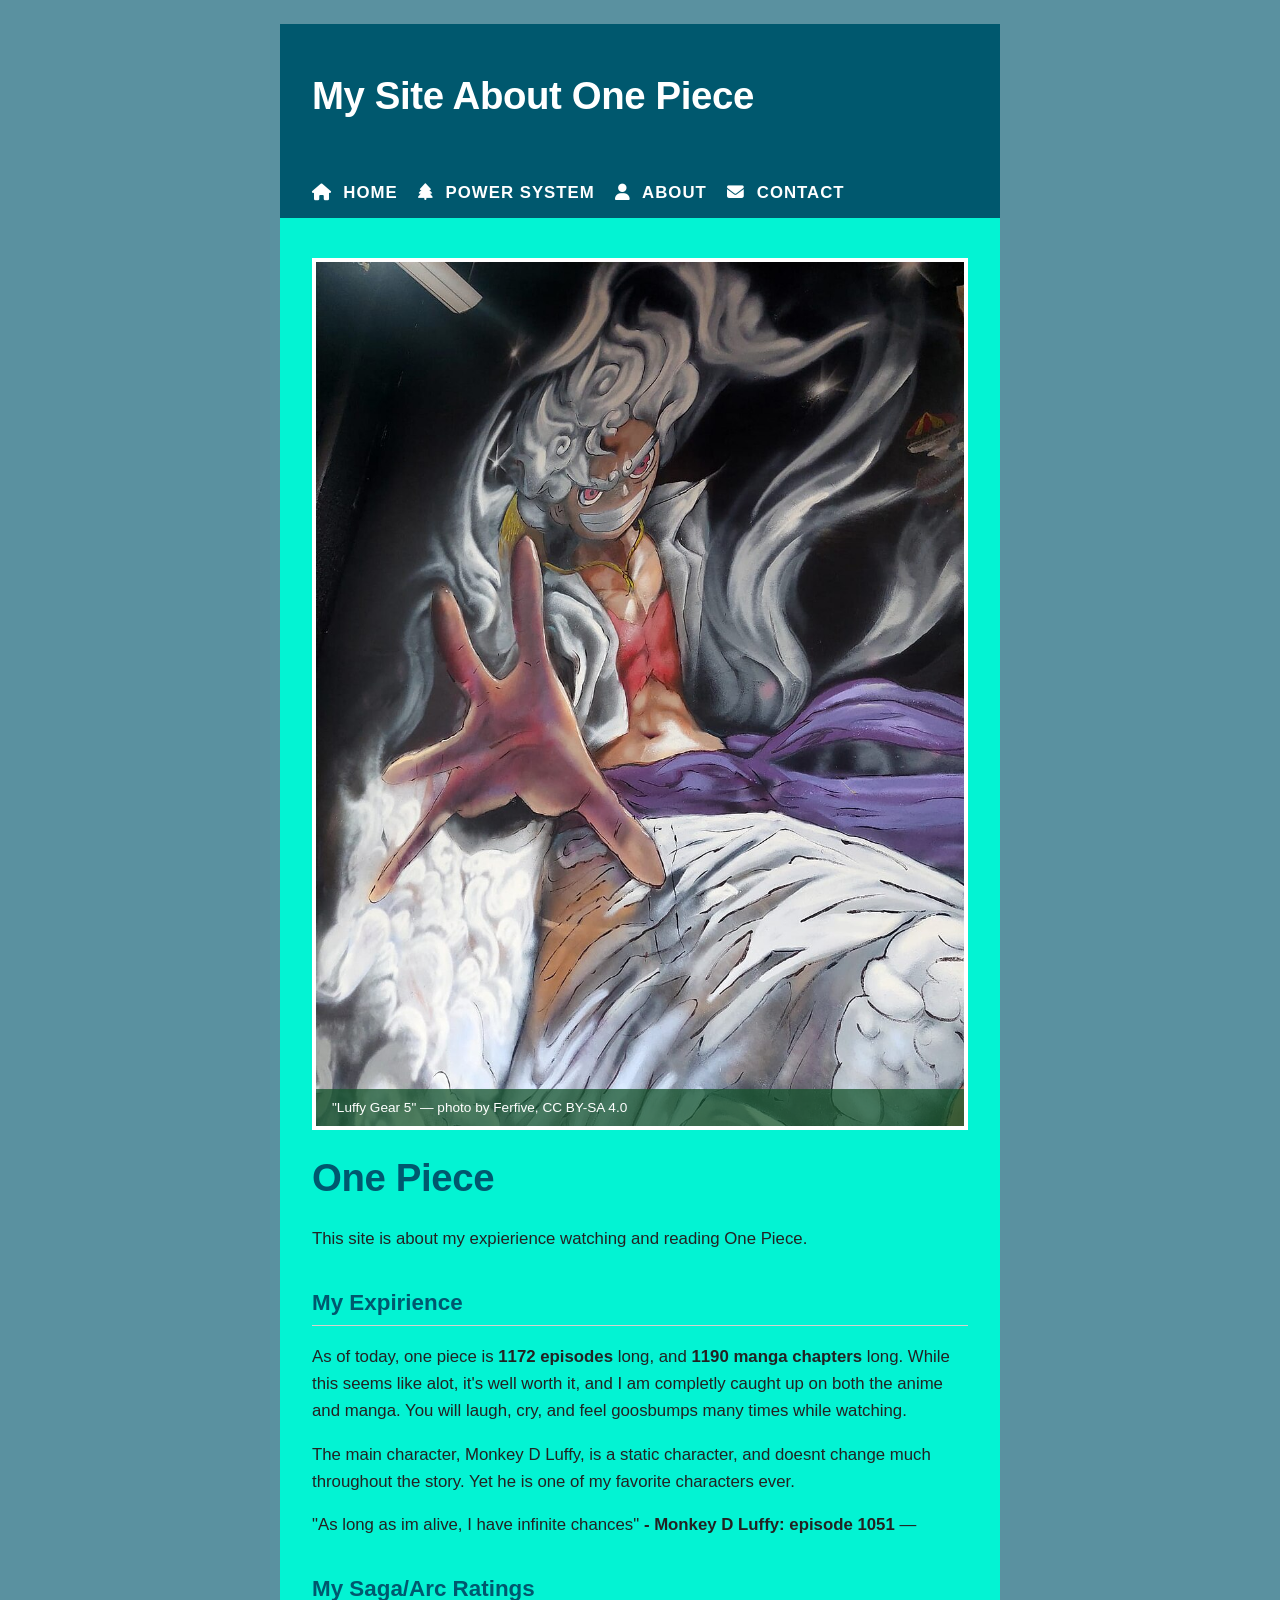
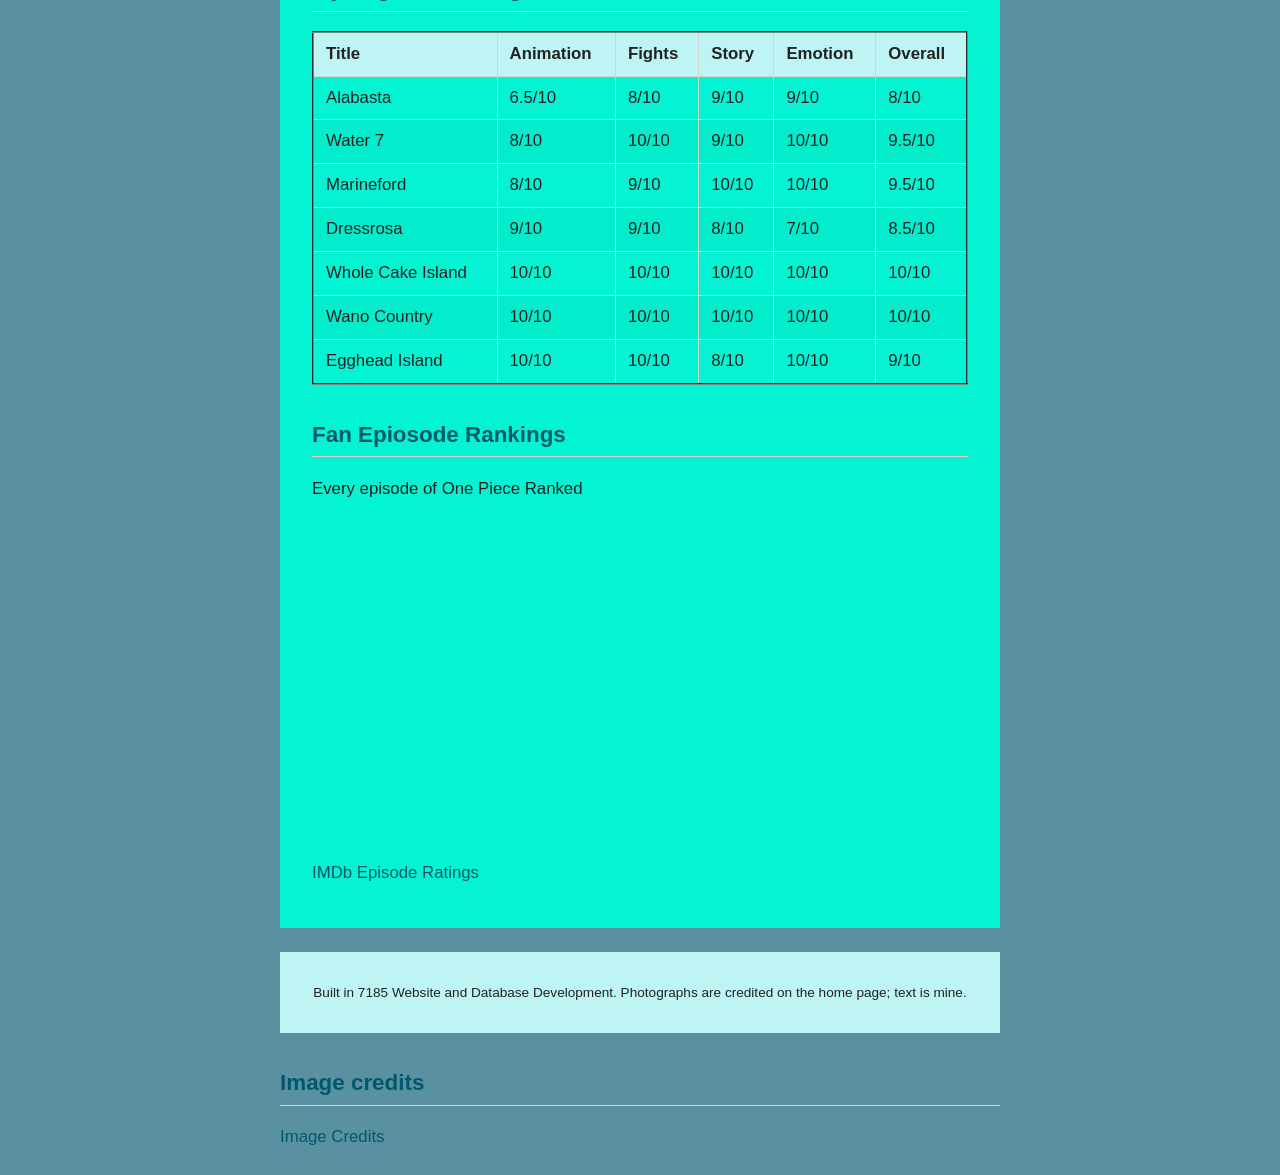
<file: index.html>
<!DOCTYPE html>
<html lang="en">

<head>
    <meta charset="UTF-8">
    <meta name="viewport" content="width=device-width, initial-scale=1.0">
    <meta name="description" content="General info, my overall ratings">
    <title>One Piece</title>
    <link rel="icon" href="logo.svg">

    <link rel="preconnect" href="https://fonts.googleapis.com">
    <link rel="preconnect" href="https://fonts.gstatic.com" crossorigin>
    <link href="https://fonts.googleapis.com/css2?family=Libertinus+Serif&display=swap" rel="stylesheet">
    <link rel="stylesheet" href="https://cdnjs.cloudflare.com/ajax/libs/font-awesome/6.5.2/css/all.min.css">
    <link rel="stylesheet" href="style.css">

</head>

<body style="background-color:rgb(90, 145, 160);"></body>

<header>
    <h1>My Site About One Piece</h1>
</header>
<nav>
    <ul>
        <li><a href="index.html"><span class="fa-solid fa-house" aria-hidden="true"></span> Home</a></li>
        <li><a href="PowerSystem.html"><span class="fa-solid fa-tree" aria-hidden="true"></span> Power System</a></li>
        <li><a href="about.html"><span class="fa-solid fa-user" aria-hidden="true"></span> About</a></li>
        <li><a href="contact.html"><span class="fa-solid fa-envelope" aria-hidden="true"></span> Contact</a></li>
    </ul>
</nav>
<main>

    <figure class="hero">
        <img src="images/GEAR_5_LUFFY_EN_CDMX.jpg" alt="Luffy reaching his peak" width="50%">
        <figcaption>"Luffy Gear 5" &mdash; photo by Ferfive, CC BY-SA 4.0</figcaption>
    </figure>

    <body>
        <h1>One Piece</h1>
        <p>This site is about my expierience watching and reading One Piece.</p>

        <!--This is the section on why i picked this. -->
        <h2>My Expirience</h2>
        <p>As of today, one piece is <strong>1172 episodes </strong>long, and <strong>1190
                manga chapters</strong> long. While this seems like alot, it's well worth
            it, and I am completly caught up on both the anime
            and manga. You will laugh, cry, and feel goosbumps
            many times while watching.</p>
        <p>The main character, Monkey D Luffy, is a static character,
            and doesnt change much throughout the story. Yet he is one
            of my favorite characters ever.</p>
        <quoteblock>"As long as im alive, I have infinite chances"</quoteblock>
        <cite> - Monkey D Luffy: episode 1051</cite> &mdash;

        <div class="section" id="Ratings">
            <h2>My Saga/Arc Ratings</h2>
            <table border="2">
                <thead>
                    <tr>
                        <th>Title</th>
                        <th>Animation</th>
                        <th>Fights</th>
                        <th>Story</th>
                        <th>Emotion</th>
                        <th>Overall</th>
                    </tr>
                </thead>
                <tbody>
                    <tr>
                        <td>Alabasta</td>
                        <td>6.5/10</td>
                        <td>8/10</td>
                        <td>9/10</td>
                        <td>9/10</td>
                        <td>8/10</td>
                    </tr>
                    <tr>
                        <td>Water 7</td>
                        <td>8/10</td>
                        <td>10/10</td>
                        <td>9/10</td>
                        <td>10/10</td>
                        <td>9.5/10</td>
                    </tr>
                    <tr>
                        <td>Marineford</td>
                        <td>8/10</td>
                        <td>9/10</td>
                        <td>10/10</td>
                        <td>10/10</td>
                        <td>9.5/10</td>
                    </tr>
                    <tr>
                        <td>Dressrosa</td>
                        <td>9/10</td>
                        <td>9/10</td>
                        <td>8/10</td>
                        <td>7/10</td>
                        <td>8.5/10</td>
                    </tr>
                    <tr>
                        <td>Whole Cake Island</td>
                        <td>10/10</td>
                        <td>10/10</td>
                        <td>10/10</td>
                        <td>10/10</td>
                        <td>10/10</td>
                    </tr>
                    <tr>
                        <td>Wano Country</td>
                        <td>10/10</td>
                        <td>10/10</td>
                        <td>10/10</td>
                        <td>10/10</td>
                        <td>10/10</td>
                    </tr>
                    <tr>
                        <td>Egghead Island</td>
                        <td>10/10</td>
                        <td>10/10</td>
                        <td>8/10</td>
                        <td>10/10</td>
                        <td>9/10</td>
                    </tr>

                </tbody>
            </table>
        </div>

        <div class="section" id="map">
            <h2>Fan Epiosode Rankings</h2>
            <p>Every episode of One Piece Ranked</p>
            <iframe width="560" height="315" src="https://www.youtube.com/embed/1ilDTGcaTrc?si=TZyt3HcYxsHyA5fP"
                title="YouTube video player" frameborder="0"
                allow="accelerometer; autoplay; clipboard-write; encrypted-media; gyroscope; picture-in-picture; web-share"
                referrerpolicy="strict-origin-when-cross-origin" allowfullscreen>
            </iframe>
            <p><a href="https://www.imdb.com/title/tt0388629/episodes/?year=1999&ref_=ttep" target="_blank">IMDb Episode
                    Ratings</a></p>
        </div>

        <!-- ===== L9 · a button with nowhere to go yet. The behaviour is JavaScript,
       and that is the spring semester. Labelled for what it WILL do. ===== -->
        <p><button type="button" id="random">Highest rated Episodes</button></p>

        <!-- TODO: add a page for Shades once I've been there -->
        <!-- TODO: wrap this nav in a <nav> element once we do semantics in Lesson 10 -->
</main>
<footer>
    <p>Built in 7185 Website and Database Development. Photographs are credited on the
        home page; text is mine.</p>
</footer>

<h2>Image credits</h2>
<a href="credits.html">Image Credits</a>
<div id="credits">

    </body>

</html>
</file>
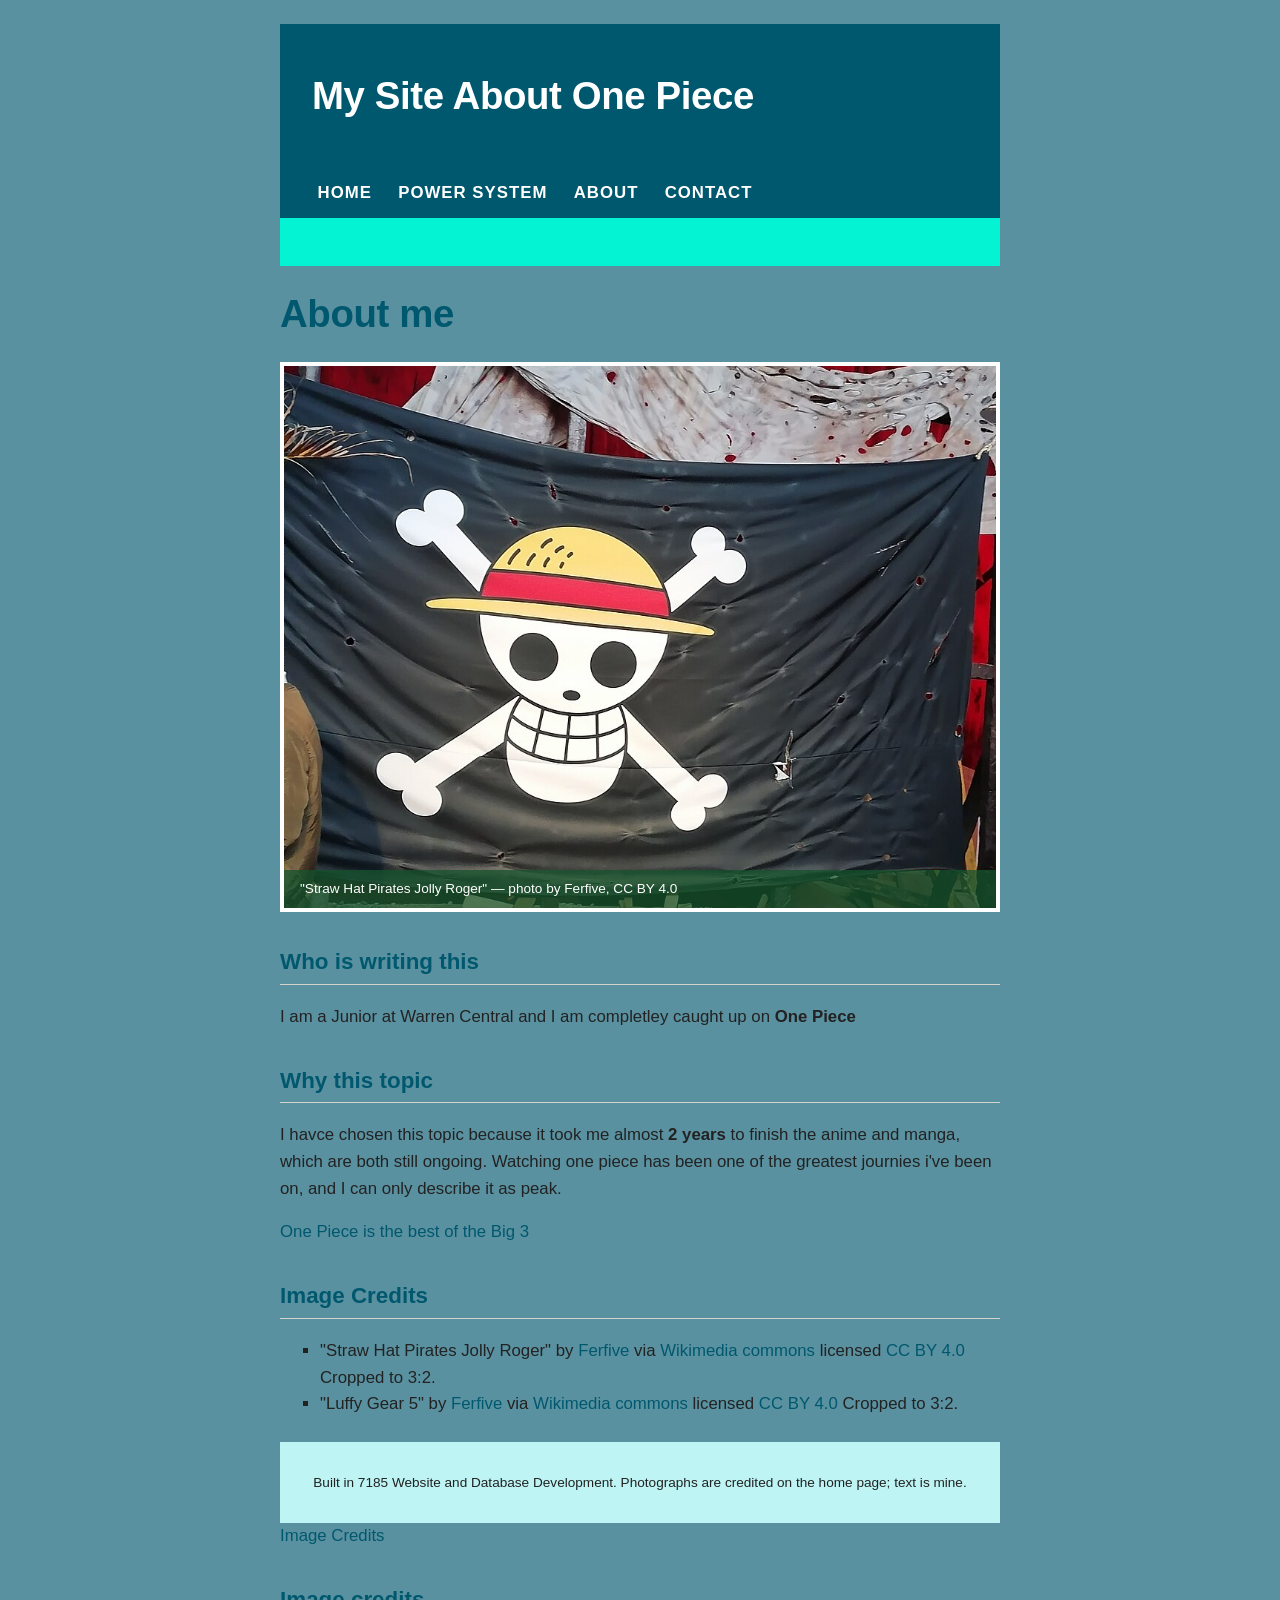
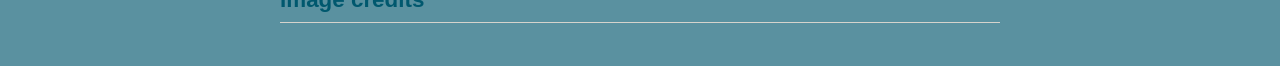
<file: about.html>
<!DOCTYPE html>
<html lang="en">

<head>
    <meta charset="UTF-8">
    <meta name="viewport" content="width=device-width, initial-scale=1.0">
    <meta name="description" content="Who is writing these One Pice notes">
    <title>About</title>
    <link rel="icon" href="logo.svg">

    <link rel="preconnect" href="https://fonts.googleapis.com">
    <link rel="preconnect" href="https://fonts.gstatic.com" crossorigin>
    <link href="https://fonts.googleapis.com/css2?family=Libertinus+Serif&display=swap" rel="stylesheet">

    <link rel="stylesheet" href="style.css">

</head>

<body style="background-color:rgb(90, 145, 160);"></body>

<body>

    <header>
        <h1>My Site About One Piece</h1>
    </header>
    <nav>
        <ul>
            <li><a href="index.html"><span class="fa-solid fa-house" aria-hidden="true"></span> Home</a></li>
            <li><a href="PowerSystem.html"><span class="fa-solid fa-tree" aria-hidden="true"></span> Power System</a>
            </li>
            <li><a href="about.html"><span class="fa-solid fa-user" aria-hidden="true"></span> About</a></li>
            <li><a href="contact.html"><span class="fa-solid fa-envelope" aria-hidden="true"></span> Contact</a>
            </li>
        </ul>
    </nav>
    <main id="main"></main>
    <h1>About me</h1>

    <figure class="hero">
        <img src="images/Straw_Hat_Pirates'_Jolly_Roger.jpg" alt="The straw hat pirates jolly roger" width="50%">
        <figcaption>"Straw Hat Pirates Jolly Roger" &mdash; photo by Ferfive, CC BY 4.0</figcaption>
    </figure>

    <h2>Who is writing this</h2>
    <p>I am a Junior at Warren Central and I am completley caught up on <strong>One Piece</strong></p>

    <h2>Why this topic</h2>
    <p>I havce chosen this topic because it took me almost <strong>2 years</strong> to finish the anime and manga,
        which are both still ongoing. Watching one piece has been one of the greatest journies i've been on, and I
        can only
        describe it as peak.</p>

    <a href="https://screenrant.com/10-reasons-one-piece-best-of-shonen-jump-big-3/">One Piece is the best of the
        Big 3</a>

    <h2>Image Credits</h2>
    <ul>
        <li>"Straw Hat Pirates Jolly Roger" by <a href="https://commons.wikimedia.org/wiki/User:Ferfive">Ferfive</a>
            via <a href="https://commons.wikimedia.org/wiki/File:Straw_Hat_Pirates%27_Jolly_Roger.jpg">Wikimedia
                commons</a>
            licensed <a href="https://creativecommons.org/licenses/by/4.0">CC BY 4.0</a>
            Cropped to 3:2.
        </li>

        <li>"Luffy Gear 5" by <a href="https://commons.wikimedia.org/wiki/User:Ferfive">Ferfive</a>
            via <a href="https://commons.wikimedia.org/wiki/File:GEAR_5_LUFFY_EN_CDMX.jpg">Wikimedia commons</a>
            licensed <a href="https://creativecommons.org/licenses/by/4.0">CC BY 4.0</a>
            Cropped to 3:2.
        </li>
    </ul>

</body>

<footer>
    <p>Built in 7185 Website and Database Development. Photographs are credited on the
        home page; text is mine.</p>
</footer>

<a href="credits.html">Image Credits</a>

<div id="credits">
    <h2>Image credits</h2>
    </body>

</html>
</file>
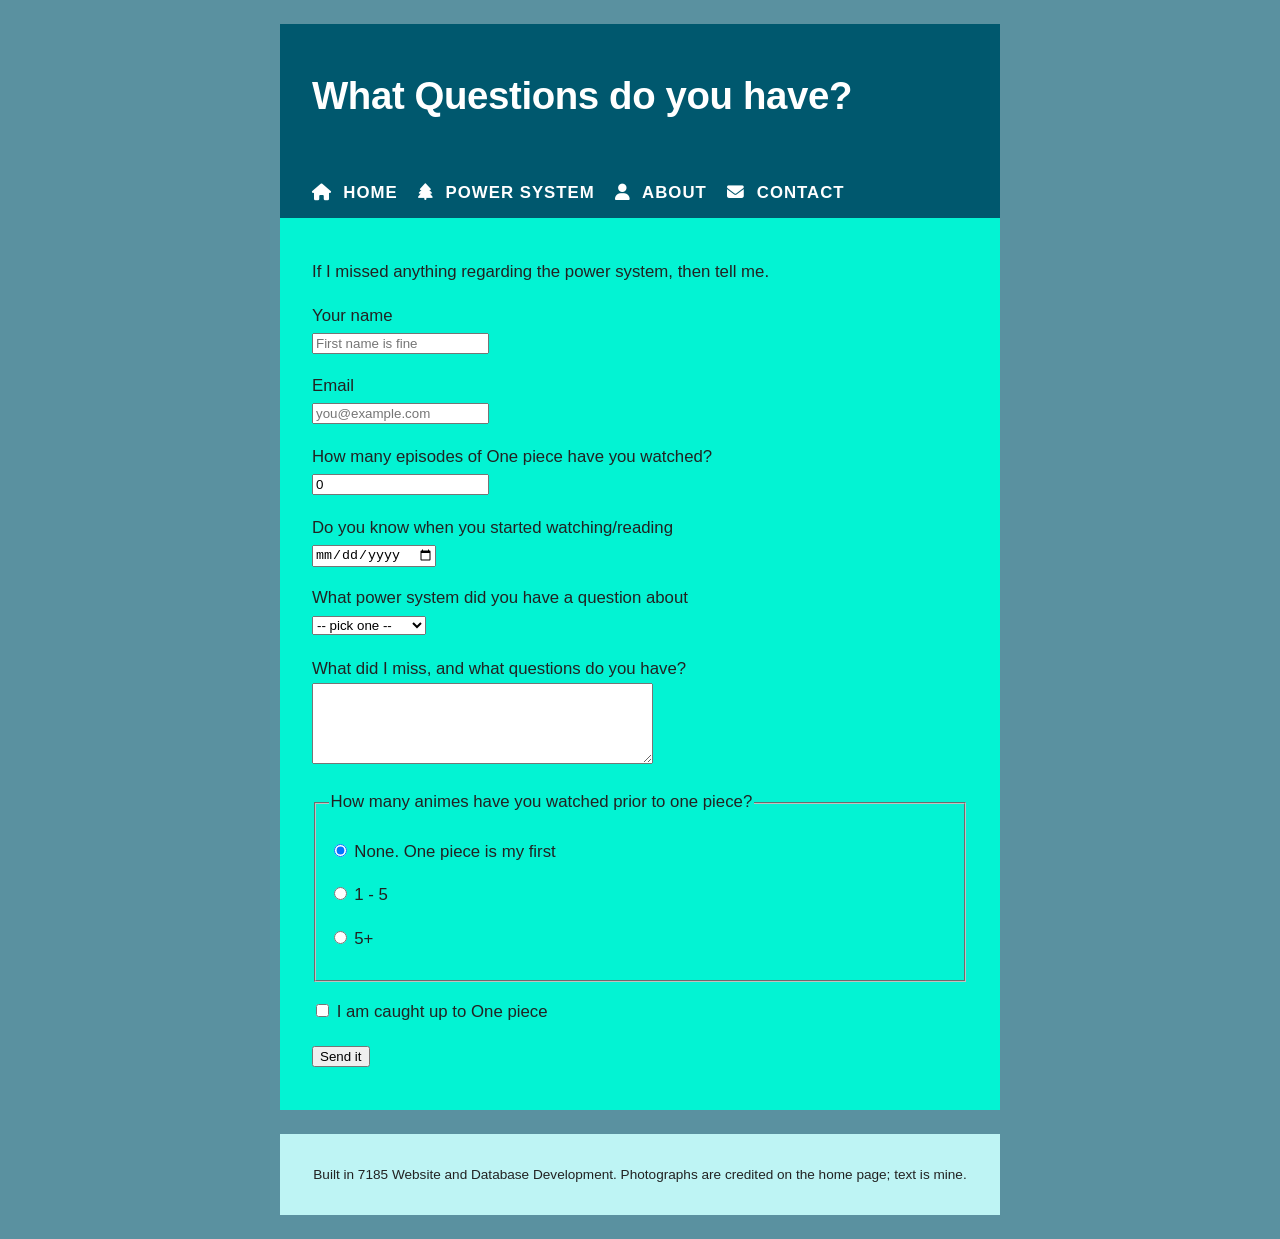
<file: contact.html>
<!DOCTYPE html>
<html lang="en">

<head>
    <meta charset="UTF-8">
    <meta name="viewport" content="width=device-width, initial-scale=1.0">
    <meta name="description" content="Ask me any questions.">
    <title>Contact &mdash; One Piece</title>
    <link rel="icon" href="images/favicon.png">

    <link rel="preconnect" href="https://fonts.googleapis.com">
    <link rel="preconnect" href="https://fonts.gstatic.com" crossorigin>
    <link href="https://fonts.googleapis.com/css2?family=Libertinus+Serif&display=swap" rel="stylesheet">
    <link rel="stylesheet" href="https://cdnjs.cloudflare.com/ajax/libs/font-awesome/6.5.2/css/all.min.css">
    <link rel="stylesheet" href="style.css">

</head>

<body>

    <body style="background-color:rgb(90, 145, 160);"></body>
    <header>
        <h1>What Questions do you have?</h1>
    </header>
    <nav>
        <ul>
            <li><a href="index.html"><span class="fa-solid fa-house" aria-hidden="true"></span> Home</a></li>
            <li><a href="PowerSystem.html"><span class="fa-solid fa-tree" aria-hidden="true"></span> Power System</a>
            </li>
            <li><a href="about.html"><span class="fa-solid fa-user" aria-hidden="true"></span> About</a></li>
            <li><a href="contact.html"><span class="fa-solid fa-envelope" aria-hidden="true"></span> Contact</a>
            </li>
        </ul>
    </nav>

    <main>

        <p>If I missed anything regarding the power system, then tell me.</p>

        <form action="#" method="post">

            <!-- L11 · EVERY input gets a label, and for="" must match the input's id.
         Click the label text -- if the cursor jumps into the box, they match. -->
            <!-- L12 · required means the browser refuses to submit without it, and
         says so itself. No JavaScript written. -->
            <p>
                <label for="name">Your name</label><br>
                <input type="text" id="name" name="name" placeholder="First name is fine" required>
            </p>

            <!-- L12 · type="email" validates the shape AND changes the on-screen
         keyboard on a phone. type="text" does neither. -->
            <p>
                <label for="email">Email</label><br>
                <input type="email" id="email" name="email" placeholder="you@example.com" required>
            </p>

            <p>
                <label for="episodes">How many episodes of One piece have you watched?</label><br>
                <input type="number" id="episodes" name="episodes" min="0" value="0">
            </p>

            <p>
                <label for="when">Do you know when you started watching/reading</label><br>
                <input type="date" id="when" name="when">
            </p>

            <p>
                <label for="power">What power system did you have a question about</label><br>
                <select id="power" name="power">
                    <option value="">-- pick one --</option>
                    <option value="devil fruits">Devil Fruits</option>
                    <option value="haki">Haki</option>
                    <option value="other">Something else</option>
                </select>
            </p>

            <p>
                <label for="question">What did I miss, and what questions do you have?</label><br>
                <textarea id="question" name="question" rows="5" cols="40"></textarea>
            </p>

            <!-- L12 · a radio GROUP shares one name. Different names = they all stay
         selectable at once, which is the classic radio-button bug. -->
            <fieldset>
                <legend>How many animes have you watched prior to one piece?</legend>
                <p>
                    <input type="radio" id="none" name="anime count" value="none" checked>
                    <label for="none">None. One piece is my first</label>
                </p>
                <p>
                    <input type="radio" id="some" name="anime count" value="some">
                    <label for="some">1 - 5</label>
                </p>
                <p>
                    <input type="radio" id="many" name="anime count" value="many">
                    <label for="many">5+</label>
                </p>
            </fieldset>

            <p>
                <input type="checkbox" id="" name="" value="yes">
                <label for="">I am caught up to One piece</label>
            </p>

            <p><button type="submit">Send it</button></p>

        </form>

        <!-- L11 · submitting reloads the page and clears the boxes. That is expected:
       there is nowhere for the data to go yet. U6 is where that gets wired up. -->

    </main>

    <footer>
        <p>Built in 7185 Website and Database Development. Photographs are credited on the
            home page; text is mine.</p>
    </footer>

</body>

</html>
</file>
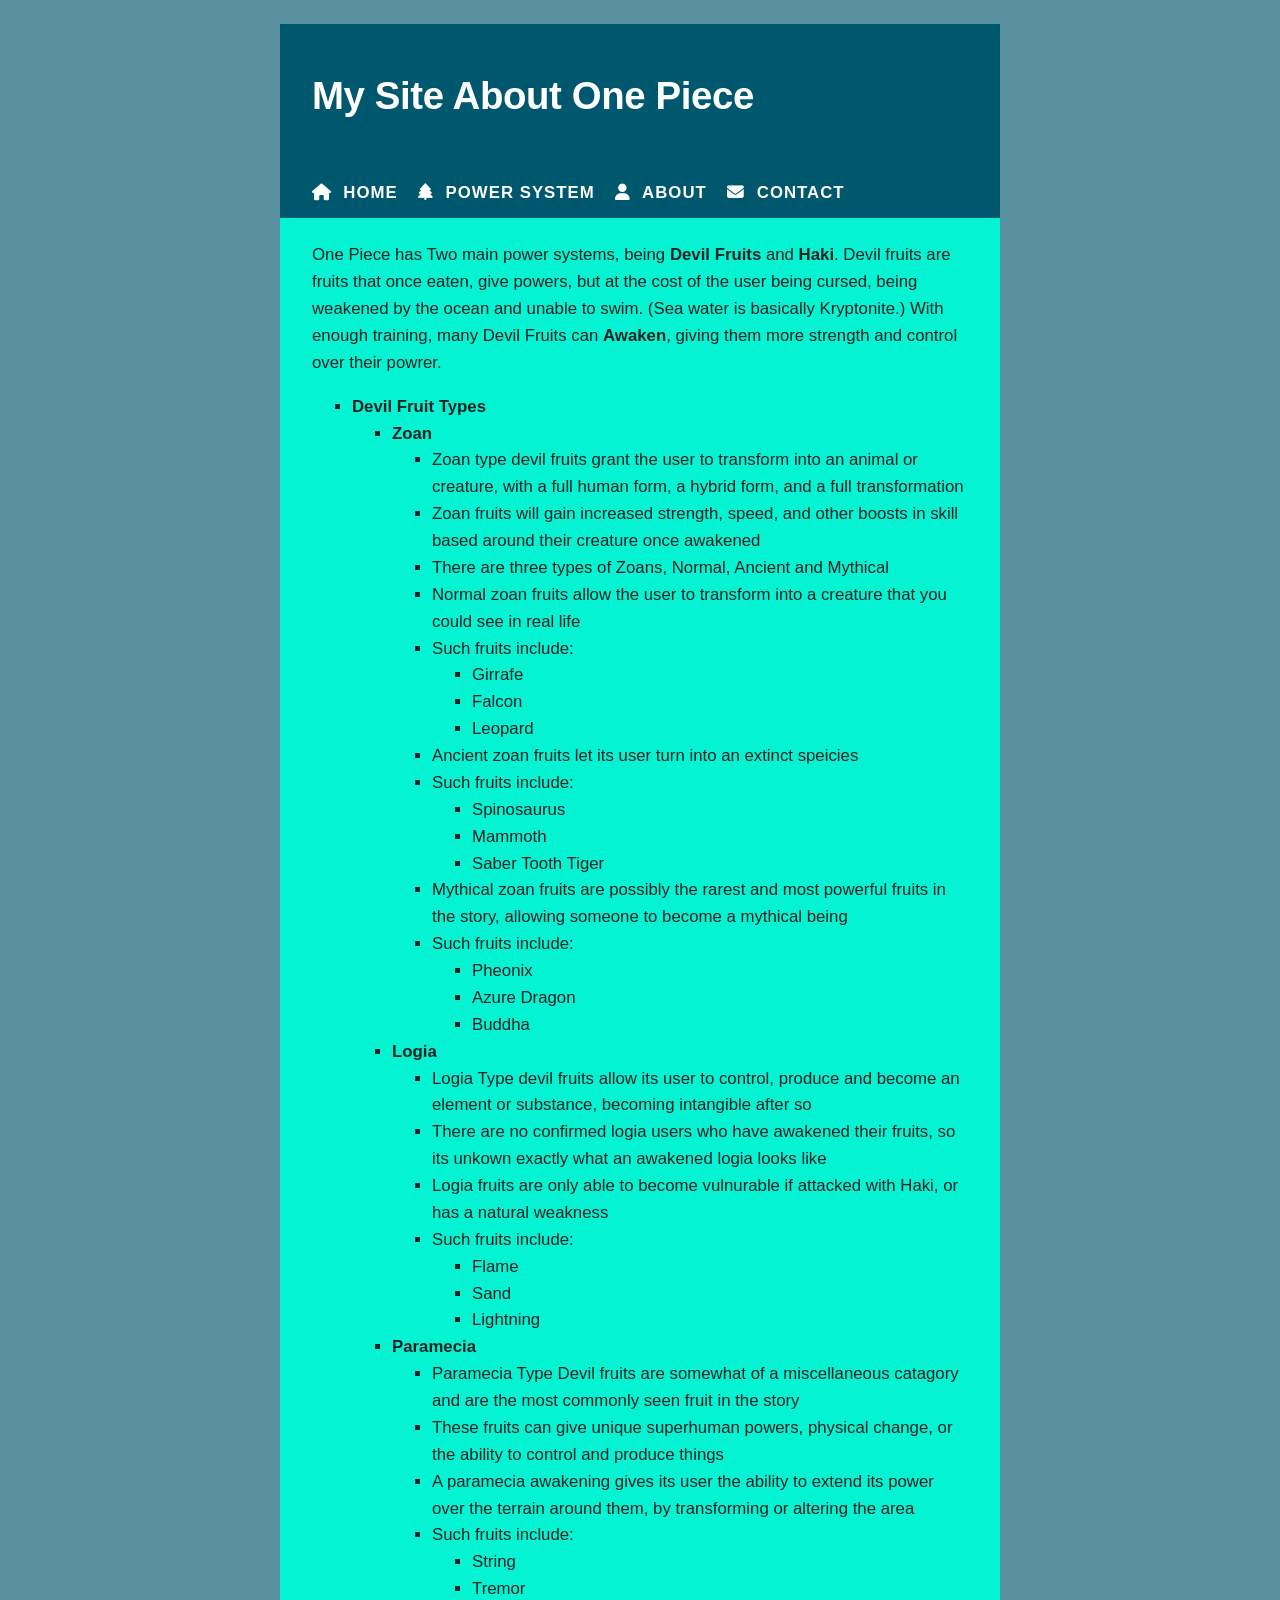
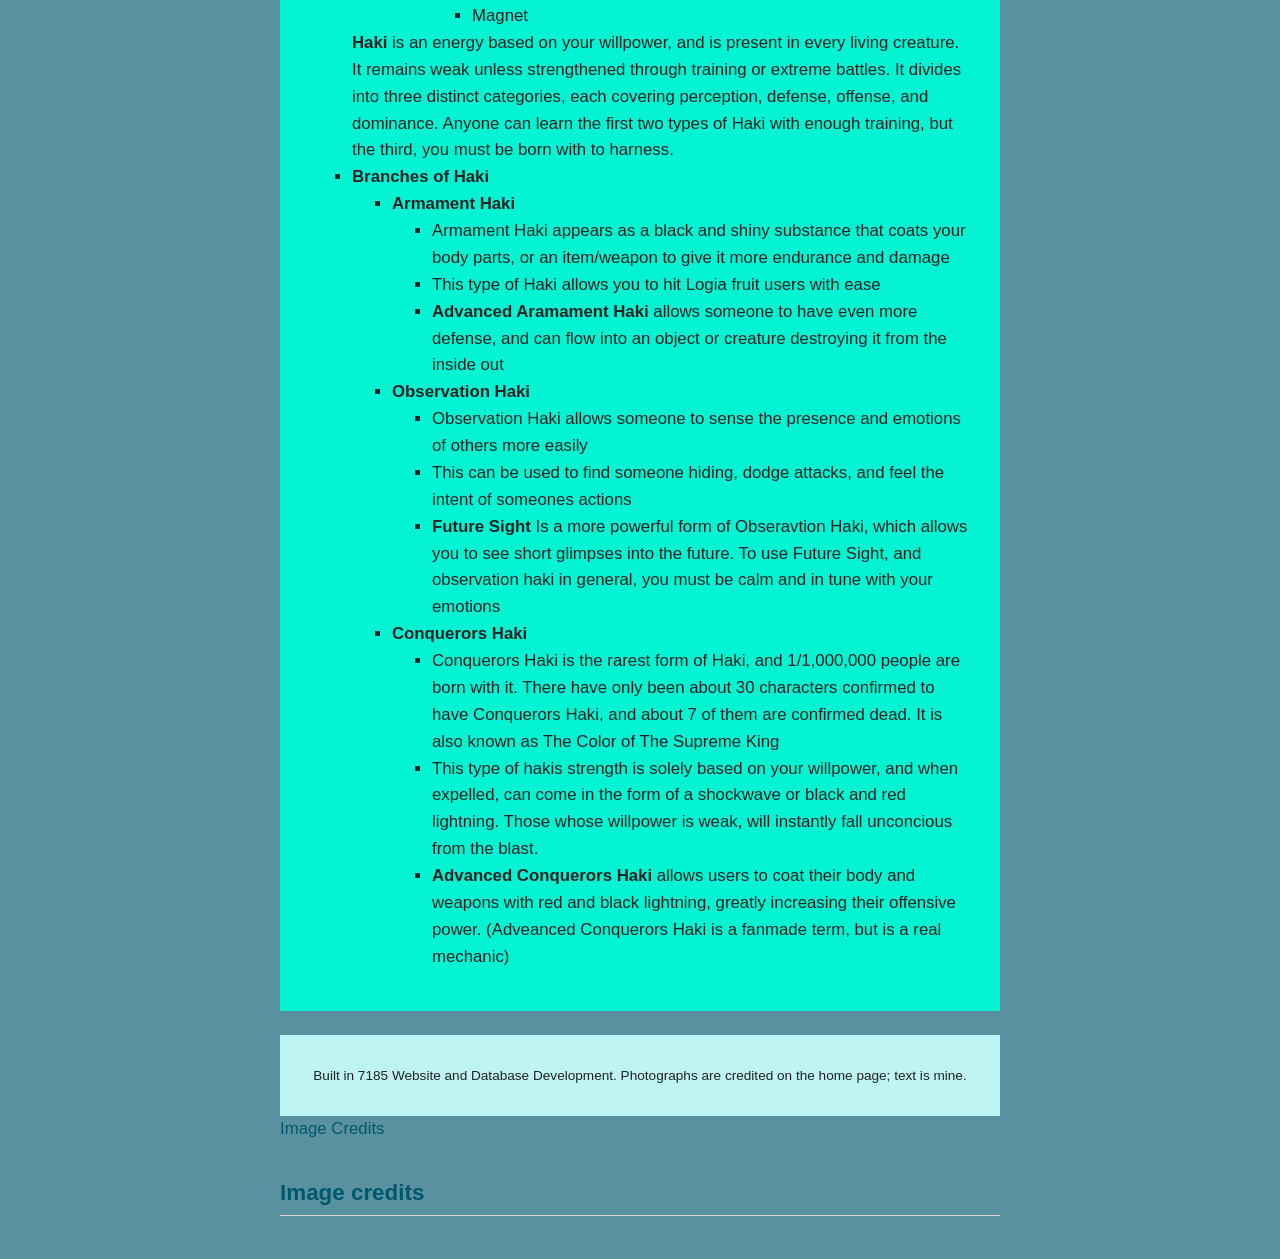
<file: PowerSystem.html>
<!DOCTYPE html>
<html lang="en">

<meta charset="UTF-8">
<meta name="viewport" content="width=device-width, initial-scale=1.0">
<meta name="description" content="Devil Fruits and Haki">
<title>Power System</title>
<link rel="icon" href="logo.svg">

<link rel="preconnect" href="https://fonts.googleapis.com">
<link rel="preconnect" href="https://fonts.gstatic.com" crossorigin>
<link href="https://fonts.googleapis.com/css2?family=Libertinus+Serif&display=swap" rel="stylesheet">
<link rel="stylesheet" href="https://cdnjs.cloudflare.com/ajax/libs/font-awesome/6.5.2/css/all.min.css">
<link rel="stylesheet" href="style.css">

<body style="background-color:rgb(90, 145, 160);"></body>

<header>
    <h1>My Site About One Piece</h1>
</header>
<nav>
    <ul>
        <li><a href="index.html"><span class="fa-solid fa-house" aria-hidden="true"></span> Home</a></li>
        <li><a href="PowerSystem.html"><span class="fa-solid fa-tree" aria-hidden="true"></span> Power System</a></li>
        <li><a href="about.html"><span class="fa-solid fa-user" aria-hidden="true"></span> About</a></li>
        <li><a href="contact.html"><span class="fa-solid fa-envelope" aria-hidden="true"></span> Contact</a></li>
    </ul>
</nav>
<main>

    <body>One Piece has Two main power systems, being <strong>Devil Fruits</strong> and <strong>Haki</strong>.
        Devil fruits are fruits that once eaten, give powers, but at the cost of the user being cursed, being weakened
        by
        the ocean and unable to swim. (Sea water is basically Kryptonite.)
        With enough training, many Devil Fruits can <strong>Awaken</strong>, giving them more strength and control over
        their powrer.</body>
    <ul>
        <li><strong>Devil Fruit Types</strong>
            <ul>
                <li><strong>Zoan</strong></li>
                <ul>
                    <li>Zoan type devil fruits grant the user to transform into an animal or creature, with a full human
                        form, a hybrid form, and a full transformation</li>
                    <li>Zoan fruits will gain increased strength, speed, and other boosts in skill based around their
                        creature once awakened</li>
                    <li>There are three types of Zoans, Normal, Ancient and Mythical</li>
                    <li>Normal zoan fruits allow the user to transform into a creature that you could see in real life
                    </li>
                    <li>Such fruits include:</li>
                    <ul>
                        <li>Girrafe</li>
                        <li>Falcon</li>
                        <li>Leopard</li>
                    </ul>
                    <li>Ancient zoan fruits let its user turn into an extinct speicies</li>
                    <li>Such fruits include:</li>
                    <ul>
                        <li>Spinosaurus</li>
                        <li>Mammoth</li>
                        <li>Saber Tooth Tiger</li>
                    </ul>
                    <li>Mythical zoan fruits are possibly the rarest and most powerful fruits in the story, allowing
                        someone
                        to become a mythical being</li>
                    <li>Such fruits include:</li>
                    <ul>
                        <li>Pheonix</li>
                        <li>Azure Dragon</li>
                        <li>Buddha</li>
                    </ul>
                </ul>
                <li><strong>Logia</strong></li>
                <ul>
                    <li>Logia Type devil fruits allow its user to control, produce and become an element or substance,
                        becoming intangible after so</li>
                    <li>There are no confirmed logia users who have awakened their fruits, so its unkown exactly what an
                        awakened logia looks like</li>
                    <li>Logia fruits are only able to become vulnurable if attacked with Haki, or has a natural weakness
                    </li>
                    <li>Such fruits include:</li>
                    <ul>
                        <li>Flame</li>
                        <li>Sand</li>
                        <li>Lightning</li>
                    </ul>
                </ul>
                <li><strong>Paramecia</strong></li>
                <ul>
                    <li>Paramecia Type Devil fruits are somewhat of a miscellaneous catagory and are the most commonly
                        seen
                        fruit in the story</li>
                    <li>These fruits can give unique superhuman powers, physical change, or the ability to control and
                        produce things</li>
                    <li>A paramecia awakening gives its user the ability to extend its power over the terrain around
                        them,
                        by transforming or altering the area</li>
                    <li>Such fruits include:</li>
                    <ul>
                        <li>String</li>
                        <li>Tremor</li>
                        <li>Magnet</li>
                    </ul>
                </ul>
        </li>
    </ul>

    <body><strong>Haki</strong> is an energy based on your willpower, and is present in every living creature. It
        remains weak unless strengthened through training or extreme battles.
        It divides into three distinct categories, each covering perception, defense, offense, and dominance. Anyone can
        learn the first two types of Haki
        with enough training, but the third, you must be born with to harness.
    </body>

    <u1>
        <li><strong>Branches of Haki</strong>
            <ul>
                <li><strong>Armament Haki</strong></li>
                <ul>
                    <li>Armament Haki appears as a black and shiny substance that coats your body parts, or an
                        item/weapon
                        to give it more endurance and damage</li>
                    <li>This type of Haki allows you to hit Logia fruit users with ease</li>
                    <li><strong>Advanced Aramament Haki</strong> allows someone to have even more defense, and can flow
                        into an
                        object or creature destroying it from the inside out</li>
                </ul>
                <li><strong>Observation Haki</strong></li>
                <ul>
                    <li>Observation Haki allows someone to sense the presence and emotions of others more easily</li>
                    <li>This can be used to find someone hiding, dodge attacks, and feel the intent of someones actions
                    </li>
                    <li><strong>Future Sight</strong> Is a more powerful form of Obseravtion Haki, which allows you to
                        see short glimpses into the future.
                        To use Future Sight, and observation haki in general, you must be calm and in tune with your
                        emotions</li>
                </ul>
                <li><strong>Conquerors Haki</strong></li>
                <ul>
                    <li>Conquerors Haki is the rarest form of Haki, and 1/1,000,000 people are born with it. There have
                        only been about 30 characters confirmed to have Conquerors
                        Haki, and about 7 of them are confirmed dead. It is also known as The Color of The Supreme King
                    </li>
                    <li>This type of hakis strength is solely based on your willpower, and when expelled, can come in
                        the form of a shockwave or black and red lightning. Those whose willpower is weak, will
                        instantly fall unconcious from the blast.
                    </li>
                    <li><strong>Advanced Conquerors Haki</strong> allows users to coat their body and weapons with red
                        and black lightning, greatly increasing
                        their offensive power. (Adveanced Conquerors Haki is a fanmade term, but is a real mechanic)
                    </li>
                </ul>





        </li>
    </u1>
    </div>

</main>

<footer>
    <p>Built in 7185 Website and Database Development. Photographs are credited on the
        home page; text is mine.</p>
</footer>

<a href="credits.html">Image Credits</a>

<div id="credits">
    <h2>Image credits</h2>

    </body>

</html>
</file>
<file: style.css>
/* ============================================================
   The ONE rule that lives above everything, even the palette.
   width now INCLUDES padding and border. Every element, every
   page. It is a reset, not a style, which is why it is first
   in the file instead of last.
   ============================================================ */
* {
  box-sizing: border-box;
}

/* Palette */
/* --- A CSS VARIABLE is a value with a name. Declare it on :root
       (the whole page) with two dashes in front; use it anywhere with
       var(). Change a value HERE and every rule that uses it changes.
       This block lives at the top of the file, above everything, because
       every colour on the site comes from it. --- */
:root {
  --dark: #00586e;
  --light: hsl(180, 70%, 85%);
  --background: #03f3d3;
  --accent: #7a5901;
  --warning: #b3261e;
  --text: #222222;
  --line: #d6d3cc;
}

/* ============================================================
   Selectors and the cascade.
   ONE file. Every page links to it. Change a rule here and all
   four pages change at once — that is the whole argument for an
   EXTERNAL stylesheet over writing style="" on every element.

   A rule is a SELECTOR, then a block of property: value; pairs.
   Leave out a semicolon and the rule AFTER it breaks, not this one.


   Every colour below is a var() from the palette at the top of the file.
   ============================================================ */

/* --- element selector: every <body> on the site --- */
body {
  color: var(--text);
  background-color: var(--background);
}

/* --- element selectors: the headings. The h1 rule is the one from
       the anatomy slide, typed for real. --- */
h1 {
  color: var(--dark);
  font-size: 2rem;
}

h2 {
  color: var(--dark);
}

/* --- CLASS selector. The dot means "any element with class=intro".
       The div has class="intro" in the HTML, for exactly this. --- */
.intro {
  background-color: var(--light);
}

/* --- another class from the HTML --- */
.warning {
  color: var(--warning);
}

/* --- ID selector. The hash means "the one element with id=parks".
       An id is unique on a page, so this styles exactly one thing. --- */
#parks {
  background-color: #ffffff;
}

/* ============================================================
   THE CASCADE — read these two rules in order.
   Both select the same links. The SECOND one wins, because when
   two rules have the same specificity the later one is applied.
   Swap them and the colour changes. That is the cascade.
   ============================================================ */
a {
  color: var(--accent);
}

a {
  color: var(--dark);
}

/* ============================================================
   Colours and backgrounds.
   The palette is the :root block at the TOP of this file. Every
   colour below is var(--something) from it.

   One colour, four ways — all of these are the dark green:
     darkgreen            CLOSE but not it; names are for quick tests only
     #14532d              hex: red 14, green 53, blue 2d
     rgb(20, 83, 45)      the same three numbers in decimal
     hsl(144, 61%, 20%)   hue, saturation, lightness
   ============================================================ */

/* --- the header: dark, with white text. The h1 inside it needs its own
       rule, because L1's h1 rule made it green, and green on green is
       invisible. The space in "header h1" means INSIDE: every h1 inside
       the header. (The nav's links had a rule here too, until L8 moved the
       nav out of the header and into a block of its own.) --- */
header {
  background-color: var(--dark);
  color: #ffffff;
}

header h1 {
  color: #ffffff;
}

/* --- the footer, on the light tint --- */
footer {
  background-color: var(--light);
  color: var(--text);
}

/* --- a see-through tint of the dark green. rgba's fourth number is
       alpha: 0 is invisible, 1 is solid. 0.08 is a whisper of green.
       The three numbers are --dark's, written out: rgba() wants
       numbers, not a variable. --- */
blockquote {
  background-color: rgba(20, 83, 45, 0.08);
}

/* --- A photograph behind the whole site. This is a SECOND body rule:
       the first one, at the top, set background-color to the page colour.
       This one is later in the file, so it wins. That is the cascade. The url() path is relative to THIS FILE, not to the page. --- */
body {
  background-color: var(--dark);
  /* shows while the photo loads, and behind it */
  background-image: url("");
  background-repeat: no-repeat;
  background-position: center top;
  background-size: cover;
  /* fill the window, crop the edges */
  background-attachment: fixed;
  /* the page scrolls, the photo does not */
}

/* --- Words on a photograph are unreadable. Put them on a solid box. --- */
main {
  background-color: var(--background);
}

/* ============================================================
   Padding, border, margin.
   Content, then PADDING (inside the line), then BORDER (the line),
   then MARGIN (outside the line, transparent). In that order, out.
   ============================================================ */

/* --- padding: room INSIDE. Two values: top-and-bottom, then left-and-right.
       Padding takes the background colour with it; margin never does. --- */
header {
  padding: 1.5rem 2rem;
}

main {
  padding: 1.5rem 2rem;
}

footer {
  padding: 1rem 2rem;
  margin-top: 1.5rem;
}

/* --- the body is a box too. The browser gave it 8px of margin; replace
       that with padding WE chose. A background paints under padding, so
       the photograph now shows all the way round the site. --- */
body {
  margin: 0;
  padding: 1.5rem;
}

/* --- border: width, STYLE, colour. Leave out the style and nothing draws. --- */
.intro {
  padding: 1rem 1.5rem;
  border: 1px solid var(--line);
}

blockquote {
  margin: 1.5rem 0;
  /* space outside: above and below, none at the sides */
  padding: 1rem 1.5rem;
  /* space inside */
  border-left: 6px solid var(--dark);
  /* one side only */
}

/* --- a border on ONE side of every heading, the text lifted off the
       line with padding, and air above every section with margin.
       All three layers, in one rule. --- */
h2 {
  border-bottom: 1px solid var(--line);
  padding-bottom: .25rem;
  margin-top: 2rem;
}

/* (the nav list's margin and padding, written here in L3, now live in the
   nested nav block at the end of the file: L8 gathered every nav rule) */

/* --- the cheapest photo frame there is --- */
img {
  border: 4px solid #ffffff;
}

/* COLLAPSING MARGINS — measured, not explained. A paragraph with
   margin-bottom: 3rem followed by a heading with margin-top: 3rem are
   3rem apart, not 6rem: when two vertical margins meet, the larger one
   wins and the smaller disappears into it. */

/* ============================================================
   The box model, sizing, and outline.

   NOTE: the box-sizing rule is at the TOP of this file, above
   everything, because it is a reset. Scroll up to see it.
   ============================================================ */

/* --- Break it, then fix it. With its padding and border, width: 100%
       made this box wider than main by exactly padding + border.
       The * rule at the top of the file is what makes it fit again. --- */
.intro {
  width: 100%;
}

/* --- max-width is a ceiling: as big as it can be, never wider than the
       box it is in. Narrow the window and the photo shrinks with it. --- */
img {
  max-width: 100%;
  height: auto;
  /* keep the proportions */
}

iframe {
  max-width: 100%;
  /* the map has width="600" in the HTML */
}

/* --- the on-page contents box on turkey-run.html --- */
.contents {
  max-width: 22rem;
  background-color: var(--light);
  padding: .75rem 1.25rem;
}

/* --- the whole site gets a ceiling too: a reading measure. Then
       margin: auto splits the leftover space equally, which centres it.
       (auto only has space to split once there IS a max-width.)
       A later body rule than the margin: 0 above — the cascade, again. --- */
body {
  max-width: 48rem;
  margin: 0 auto;
}

/* --- OUTLINE is where Tab is. It draws outside the box and takes no
       space. Never remove it without replacing it with something visible. --- */
a:focus,
button:focus,
input:focus,
select:focus,
textarea:focus {
  outline: 3px solid var(--accent);
  outline-offset: 2px;
}

/* --- the skip link, now that Tab means something. It sits off-screen
       until a keyboard user tabs to it, then appears at the top of the
       page. Nothing else on the site is positioned. --- */
.skip-link {
  position: absolute;
  left: -9999px;
}

.skip-link:focus {
  left: 1rem;
  top: 1rem;
  background-color: var(--dark);
  color: #ffffff;
  padding: .5rem 1rem;
}

/* ============================================================
   Text and fonts. Two web fonts (linked in every page's head,
   above this file): Lora for reading, Source Sans 3 for headings.
   Every size is in rem — a multiple of the user's chosen text size —
   so the whole site scales when they change it.
   ============================================================ */

/* --- the reading face: the FIRST font-family on the site. Until today
       every page was in the browser's default serif, on purpose. The stack
       is a list of fallbacks, best first, generic family last.
       A later body rule than the first one, so its font-size wins. --- */
body {
  font-family: 'Lucida Sans', 'Lucida Sans Regular', 'Lucida Grande', 'Lucida Sans Unicode', Geneva, Verdana, sans-serif;
  font-size: 1.05rem;
  line-height: 1.6;
}

/* --- the warning was red; now it is bold too --- */
.warning {
  font-weight: bold;
}

/* --- the heading face, and a size scale: 2.4 / 1.4 / 1.05 --- */
h1,
h2 {
  font-family: "Source Sans 3", "Segoe UI", Arial, sans-serif;
}

h1 {
  font-size: 2.4rem;
  line-height: 1.15;
  letter-spacing: -.01em;
  /* big text tightens slightly */
  font-weight: 700;
}

h2 {
  font-size: 1.4rem;
  font-weight: 600;
}

/* (the nav's type, small caps, spaced, no underline, was written here in
   L5 and now lives in the nested nav block at the end of the file) */

/* --- the details --- */
blockquote {
  font-style: italic;
  font-size: 1.15rem;
}

cite {
  font-style: normal;
  /* browsers italicise cite by default */
  font-weight: 600;
}

caption {
  font-weight: 600;
  text-align: left;
}

code {
  font-family: Consolas, "Courier New", monospace;
  font-size: .95em;
  /* em here: a touch smaller than the text around it */
}

footer {
  font-size: .85rem;
  text-align: center;
  /* the one thing on the site that is centred */
}

/* Paragraphs stay left-aligned. text-align: justify has no hyphenation on
   the web and produces rivers; center cannot be read past two lines. */

/* ============================================================
   Links, lists, icons.
   ============================================================ */

/* --- LINKS: four pseudo-classes, and the order is not optional. All
       four have the same weight, so the later one wins — write hover
       before link and the link colour reapplies on hover. LVHA. --- */
a:link {
  color: var(--dark);
  text-decoration: none;
}

a:visited {
  color: var(--accent);
}

a:hover {
  text-decoration: underline;
}

a:active {
  color: var(--warning);
  /* the instant of the click */
}

/* (the nav links' white, and their hover, were written here in L6 and are
   now in the nested nav block at the end of the file, as &:link, &:visited
   and &:hover) */

/* --- LISTS: the property goes on the list, not the items. The nav's
       list-style-type: none is in the nav block too. --- */
ol {
  list-style-type: decimal-leading-zero;
}

ul {
  list-style-type: square;
}

.contents ul {
  list-style-position: inside;
  /* markers inside the box, not hanging out of it */
}

#credits ul {
  list-style-type: none;
  padding-left: 0;
}

/* --- the description list reads as a glossary --- */
dt {
  font-family: "Source Sans 3", "Segoe UI", Arial, sans-serif;
  font-weight: 700;
}

dd {
  margin-left: 0;
  margin-bottom: .75rem;
}

/* --- ICONS: Font Awesome is linked in every page's head. An icon is an
       empty span with two classes and aria-hidden="true", so a screen
       reader skips the decoration and reads the word. The gap between the
       icon and the word is in the nav block. --- */

/* ============================================================
   Tables, display, max-width.
   ============================================================ */

/* --- A readable table. border-collapse is the one property that makes a
       table look like a table: without it every cell draws its own border
       and the lines double. --- */
table {
  border-collapse: collapse;
  width: 100%;
}

th,
td {
  border: 1px solid var(--line);
  padding: .5rem .75rem;
  text-align: left;
}

th {
  background-color: var(--light);
}

/* --- zebra stripes and a row hover, so a reader can follow a row across.
       nth-child(even) is "every even row". --- */
tbody tr:nth-child(even) {
  background-color: rgba(20, 83, 45, 0.04);
}

tbody tr:hover {
  background-color: rgba(122, 89, 1, 0.12);
}

caption {
  caption-side: top;
  padding: .5rem 0;
}

/* --- DISPLAY. inline-block flows like a word but takes width and
       vertical padding — which is what turns a list into a bar. The items
       already have padding and no bullets, for exactly this. The rule,
       nav li { display: inline-block }, is in the nav block now (L8). --- */

/* --- the random-park button does nothing until JavaScript, in the
       spring. Hidden, not deleted: display: none removes it from the
       layout and leaves no gap. visibility: hidden would leave a hole. --- */
#random {
  display: none;
}

/* --- max-width, one more time: the quote never gets wider than a
       comfortable reading measure, whatever the page does. --- */
blockquote {
  max-width: 36rem;
}

/* ============================================================
   Position, z-index, overflow — and NESTING.

   From today, a rule that belongs to one part of the page is written
   INSIDE that part's rule:

       nav { a { } }          is the same as     nav a { }
       a { &:hover { } }      is the same as     a:hover { }

   & means "the thing I am inside". Every browser has understood this
   since 2024. The nav rules from L3, L5, L6 and L7 are gathered here
   and the originals are gone: reload, and nothing changed. Then the
   nav moved out of the header in the HTML and got a bar of its own.
   ============================================================ */

/* --- POSITION: sticky is in the flow until you scroll past it, then it
       pins to the edge you name. top: 0 is the edge. z-index decides what
       sits on top when two positioned things overlap: the caption below is
       positioned too, and later in the file, so without this it would draw
       over the nav as it scrolled past. --- */
nav {
  position: sticky;
  top: 0;
  z-index: 10;
  background-color: var(--dark);
  padding: .5rem 2rem;

  ul {
    margin: 0;
    padding: 0;
    list-style-type: none;
  }

  li {
    display: inline-block;
    padding: .25rem 0;
    margin-right: 1rem;
  }

  a {
    font-family: "Source Sans 3", "Segoe UI", Arial, sans-serif;
    text-transform: uppercase;
    letter-spacing: .06em;
    font-weight: 600;
    text-decoration: none;

    /* on the same two states as L6's a:link and a:visited, which carry
       a pseudo-class and so outweigh a plain "nav a": L14 is the rule */
    &:link,
    &:visited {
      color: #ffffff;
    }

    &:hover {
      background-color: var(--light);
      color: var(--dark);
    }
  }

  span {
    margin-right: .35rem;
  }
}

/* --- RELATIVE + ABSOLUTE: the caption sits ON the photo.
       position: relative on the figure changes nothing you can see. It
       makes the figure the box the caption measures from; take it away
       and the caption measures from the page instead. The white frame
       moves from the img to the figure, so the caption sits inside it. --- */
.hero {
  position: relative;
  margin: 1rem 0 0;
  border: 4px solid #ffffff;

  img {
    display: block;                      /* an inline img leaves a text-line gap under it */
    width: 100%;
    border: 0;
  }

  figcaption {
    position: absolute;                  /* out of the flow; measured from .hero */
    left: 0;
    right: 0;
    bottom: 0;
    padding: .5rem 1rem;
    background-color: rgba(20, 83, 45, 0.75);
    color: #ffffff;
    font-size: .85rem;
  }
}

/* --- OVERFLOW: a table that is wider than the window scrolls inside this
       box instead of pushing the whole page wider. visible is the default
       (it spills), hidden clips it, scroll always shows bars, auto shows
       them only when needed. --- */
.table-wrap {
  overflow-x: auto;
}

/* ============================================================
   Float, inline-block, align.
   Two layout tools older than Flexbox and still in every site you
   use. Float is for text flowing round a photo, and that is all it
   is for now. inline-block is a row of boxes, with a flaw that is
   the reason Flexbox exists (U3 L7).
   ============================================================ */

/* --- FLOAT: the figure moves to one side and the paragraph flows round
       it. A float only moves what comes AFTER it in the HTML, which is why
       the figure sits above the paragraph. The margin keeps the words off
       the frame; the width is what makes it a float and not a full-width
       photo with nothing beside it.

       display: flow-root on the box is the CONTAIN line. A float is taken
       out of the flow, so without it the box ends at the paragraph and the
       photo hangs out of the bottom. overflow: auto did the same job for
       fifteen years, by accident; flow-root is the one made for it. --- */
.intro {
  display: flow-root;

  .hero {
    float: right;
    width: 50%;
    margin: 0 0 .5rem 1.5rem;
  }
}

#who {
  display: flow-root;

  .hero {
    float: left;
    width: 45%;
    margin: 0 1.5rem .5rem 0;
  }
}

/* --- CLEAR: a heading never sits beside a float; it starts below it.
       Written flat, not nested, because it belongs to every h2 on the
       site and not to one part of the page. --- */
h2 {
  clear: both;
}

/* --- INLINE-BLOCK: three boxes in a row. Each is a word that takes a
       width, so they sit side by side; vertical-align: top lines up their
       tops instead of their baselines. 32% three times is 96%: the rest is
       the SPACE CHARACTER between the </li> and the next <li>, which
       inline-block treats as a word. That is its famous flaw. --- */
.trail-groups {
  list-style-type: none;
  padding-left: 0;

  .group {
    display: inline-block;
    vertical-align: top;
    width: 32%;
    padding: .75rem 1rem;
    background-color: var(--light);
    border: 1px solid var(--line);

    /* ALIGN: the card's title centred, as a block of its own */
    strong {
      display: block;
      text-align: center;
      font-family: "Source Sans 3", "Segoe UI", Arial, sans-serif;
    }

    ul {
      margin: .5rem 0 0;
      padding-left: 1.1rem;
    }
  }
}
</file>
